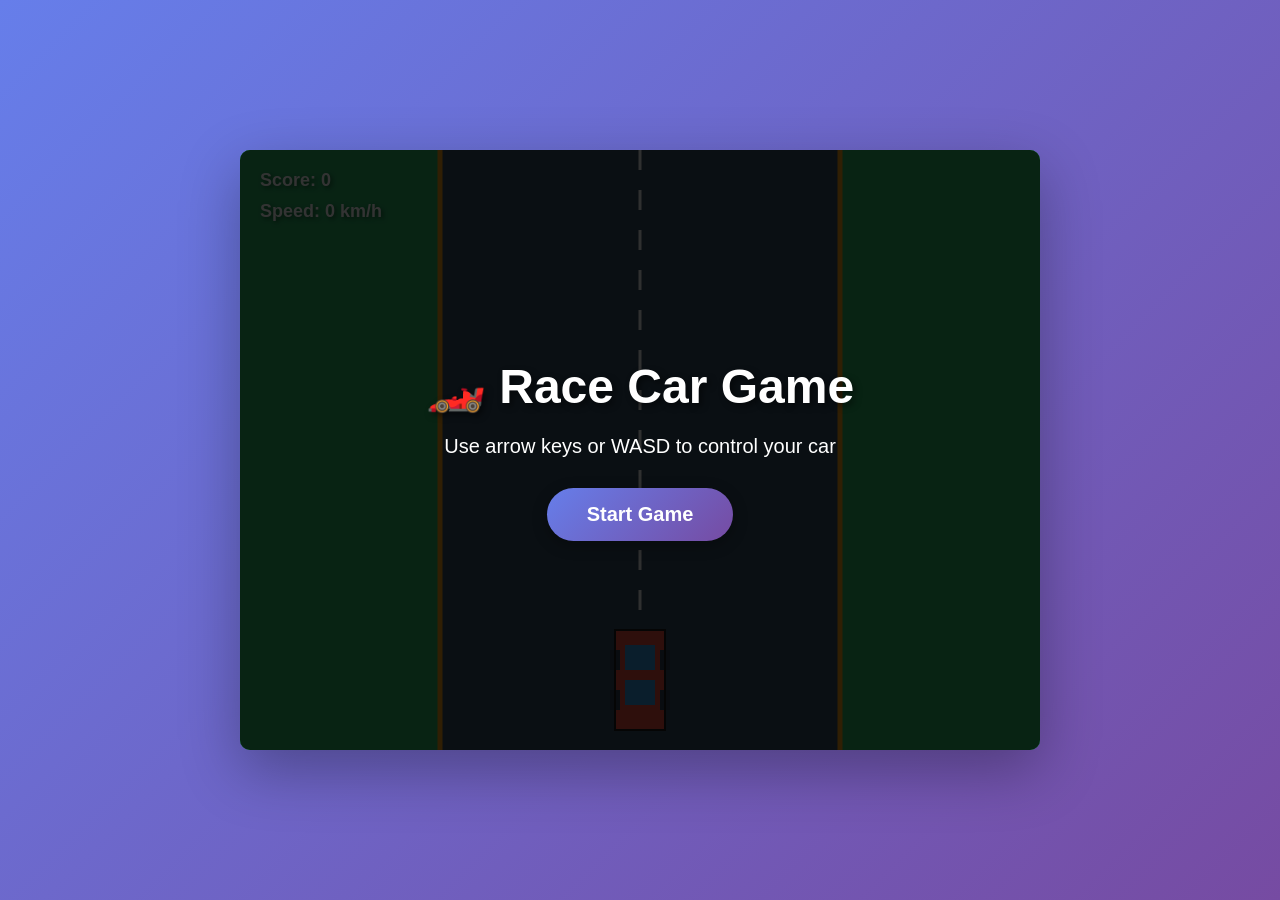
<file: index.html>
<!DOCTYPE html>
<html lang="en">
<head>
    <meta charset="UTF-8">
    <meta name="viewport" content="width=device-width, initial-scale=1.0">
    <title>Race Car Game</title>
    <link rel="stylesheet" href="style.css">
</head>
<body>
    <div class="game-container">
        <div class="ui-overlay">
            <div class="score">Score: <span id="score">0</span></div>
            <div class="speed">Speed: <span id="speed">0</span> km/h</div>
        </div>
        <canvas id="gameCanvas"></canvas>
        <div id="startScreen" class="screen">
            <h1>🏎️ Race Car Game</h1>
            <p>Use arrow keys or WASD to control your car</p>
            <button id="startBtn">Start Game</button>
        </div>
        <div id="gameOverScreen" class="screen hidden">
            <h1>Game Over!</h1>
            <p>Final Score: <span id="finalScore">0</span></p>
            <button id="restartBtn">Play Again</button>
        </div>
    </div>
    <script src="game.js"></script>
</body>
</html>
</file>
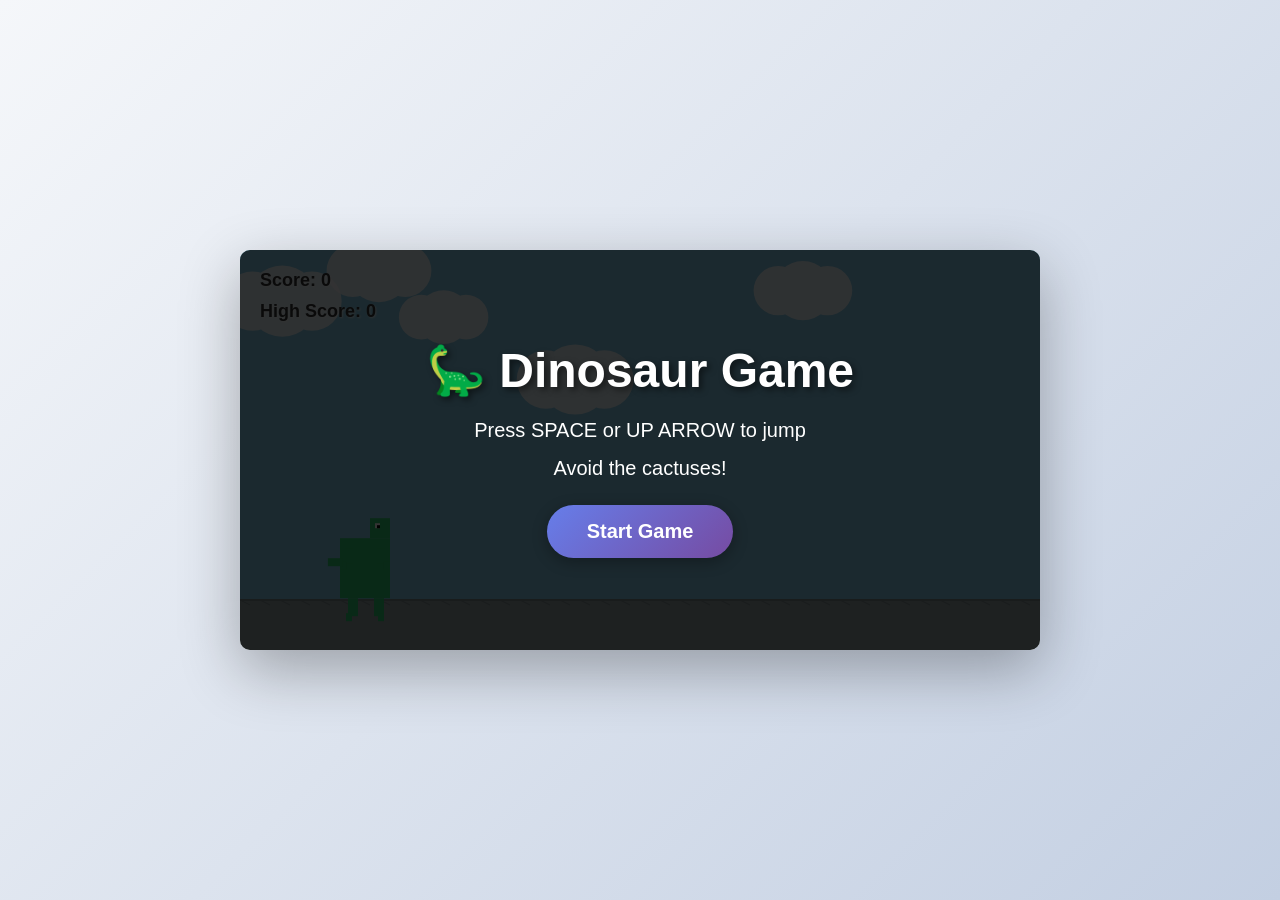
<file: dino-index.html>
<!DOCTYPE html>
<html lang="en">
<head>
    <meta charset="UTF-8">
    <meta name="viewport" content="width=device-width, initial-scale=1.0">
    <title>Dinosaur Game</title>
    <link rel="stylesheet" href="dino-style.css">
</head>
<body>
    <div class="game-container">
        <div class="ui-overlay">
            <div class="score">Score: <span id="score">0</span></div>
            <div class="high-score">High Score: <span id="highScore">0</span></div>
        </div>
        <canvas id="gameCanvas"></canvas>
        <div id="startScreen" class="screen">
            <h1>🦕 Dinosaur Game</h1>
            <p>Press SPACE or UP ARROW to jump</p>
            <p>Avoid the cactuses!</p>
            <button id="startBtn">Start Game</button>
        </div>
        <div id="gameOverScreen" class="screen hidden">
            <h1>Game Over!</h1>
            <p>Final Score: <span id="finalScore">0</span></p>
            <button id="restartBtn">Play Again</button>
        </div>
    </div>
    <script src="dino-game.js"></script>
</body>
</html>
</file>
<file: style.css>
* {
    margin: 0;
    padding: 0;
    box-sizing: border-box;
}

body {
    font-family: 'Arial', sans-serif;
    background: linear-gradient(135deg, #667eea 0%, #764ba2 100%);
    display: flex;
    justify-content: center;
    align-items: center;
    min-height: 100vh;
    overflow: hidden;
}

.game-container {
    position: relative;
    border-radius: 10px;
    box-shadow: 0 20px 60px rgba(0, 0, 0, 0.3);
    overflow: hidden;
}

#gameCanvas {
    display: block;
    background: #2c3e50;
}

.ui-overlay {
    position: absolute;
    top: 20px;
    left: 20px;
    color: white;
    font-size: 18px;
    font-weight: bold;
    text-shadow: 2px 2px 4px rgba(0, 0, 0, 0.5);
    z-index: 10;
}

.score, .speed {
    margin-bottom: 10px;
}

.screen {
    position: absolute;
    top: 0;
    left: 0;
    width: 100%;
    height: 100%;
    display: flex;
    flex-direction: column;
    justify-content: center;
    align-items: center;
    background: rgba(0, 0, 0, 0.8);
    color: white;
    z-index: 20;
}

.screen.hidden {
    display: none;
}

.screen h1 {
    font-size: 48px;
    margin-bottom: 20px;
    text-shadow: 3px 3px 6px rgba(0, 0, 0, 0.5);
}

.screen p {
    font-size: 20px;
    margin-bottom: 30px;
    text-align: center;
}

button {
    padding: 15px 40px;
    font-size: 20px;
    font-weight: bold;
    color: white;
    background: linear-gradient(135deg, #667eea 0%, #764ba2 100%);
    border: none;
    border-radius: 50px;
    cursor: pointer;
    transition: transform 0.2s, box-shadow 0.2s;
    box-shadow: 0 4px 15px rgba(0, 0, 0, 0.3);
}

button:hover {
    transform: translateY(-2px);
    box-shadow: 0 6px 20px rgba(0, 0, 0, 0.4);
}

button:active {
    transform: translateY(0);
}
</file>
<file: dino-style.css>
* {
    margin: 0;
    padding: 0;
    box-sizing: border-box;
}

body {
    font-family: 'Arial', sans-serif;
    background: linear-gradient(135deg, #f5f7fa 0%, #c3cfe2 100%);
    display: flex;
    justify-content: center;
    align-items: center;
    min-height: 100vh;
    overflow: hidden;
}

.game-container {
    position: relative;
    border-radius: 10px;
    box-shadow: 0 20px 60px rgba(0, 0, 0, 0.3);
    overflow: hidden;
    background: #f7f7f7;
}

#gameCanvas {
    display: block;
    background: #f7f7f7;
}

.ui-overlay {
    position: absolute;
    top: 20px;
    left: 20px;
    color: #333;
    font-size: 18px;
    font-weight: bold;
    text-shadow: 1px 1px 2px rgba(255, 255, 255, 0.8);
    z-index: 10;
}

.score, .high-score {
    margin-bottom: 10px;
}

.screen {
    position: absolute;
    top: 0;
    left: 0;
    width: 100%;
    height: 100%;
    display: flex;
    flex-direction: column;
    justify-content: center;
    align-items: center;
    background: rgba(0, 0, 0, 0.8);
    color: white;
    z-index: 20;
}

.screen.hidden {
    display: none;
}

.screen h1 {
    font-size: 48px;
    margin-bottom: 20px;
    text-shadow: 3px 3px 6px rgba(0, 0, 0, 0.5);
}

.screen p {
    font-size: 20px;
    margin-bottom: 15px;
    text-align: center;
}

button {
    padding: 15px 40px;
    font-size: 20px;
    font-weight: bold;
    color: white;
    background: linear-gradient(135deg, #667eea 0%, #764ba2 100%);
    border: none;
    border-radius: 50px;
    cursor: pointer;
    transition: transform 0.2s, box-shadow 0.2s;
    box-shadow: 0 4px 15px rgba(0, 0, 0, 0.3);
    margin-top: 10px;
}

button:hover {
    transform: translateY(-2px);
    box-shadow: 0 6px 20px rgba(0, 0, 0, 0.4);
}

button:active {
    transform: translateY(0);
}
</file>
